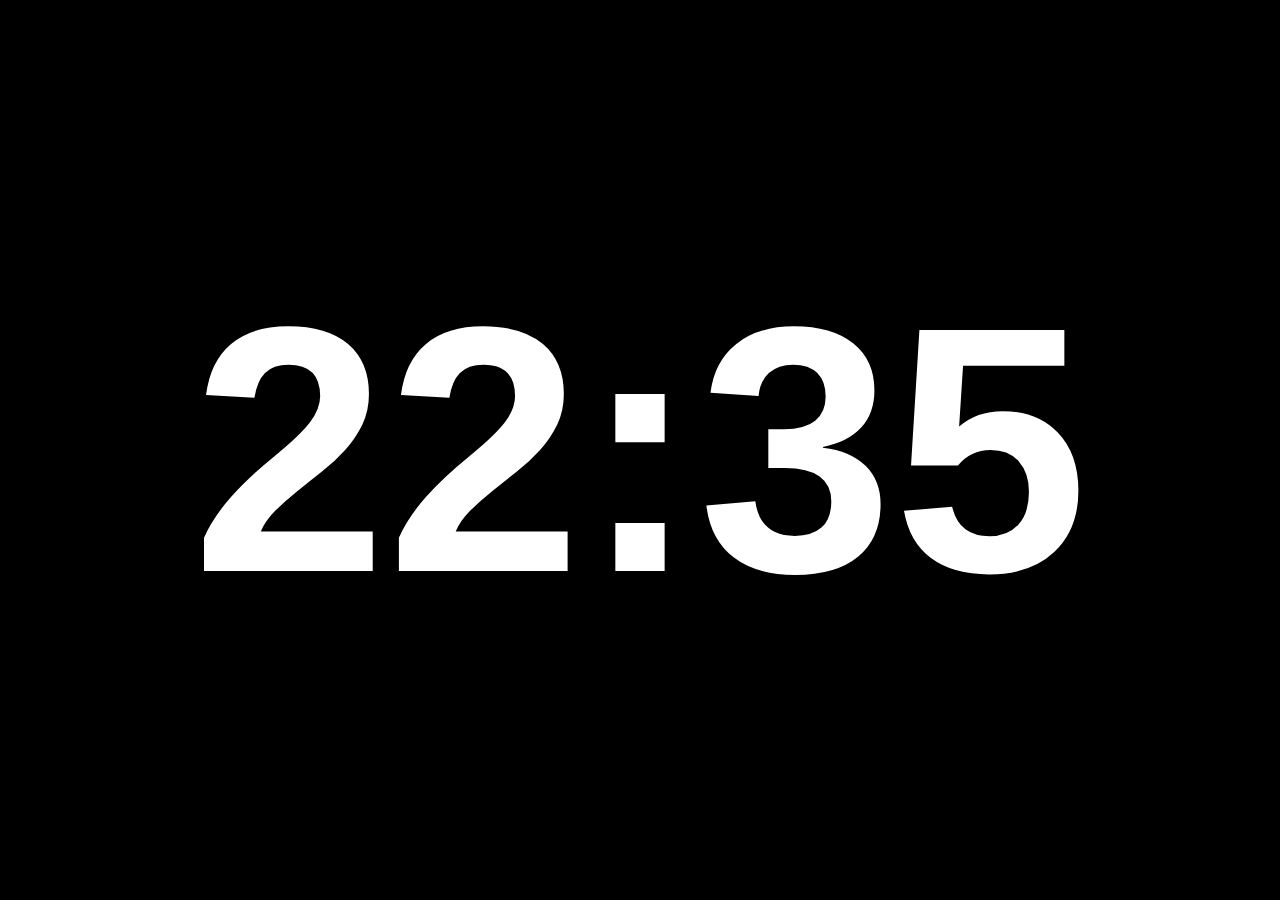
<file: time/index.html>
<!DOCTYPE html>
<html style="height:100%; margin:0; padding:0">
    <head>
        <meta http-equiv="Content-Type" content="text/html; charset=UTF-8"/>
        <title>시계</title>
        <link rel="canonical" href="https://develoid.net">
        <link rel="icon" href="../asset/images/favicon.svg">
        <link rel=”mask-icon” href="../asset/images/transparent.svg" color="#000000">
        <link rel="apple-touch-icon" href="../asset/images/universal_icon.png">
        <style>
            html {
                background: #000000;
                font-family: sans-serif;
                font-weight: bold;
                color: #FFFFFF;
            }
        </style>
    </head>
    <body style="display:flex; height:100%; margin:0; padding:0; justify-content:center; align-items:center">
        <span id="clocktext" style="font-kerning:none"></span>
        <script>
            "use strict";
            
            let textElem = document.getElementById("clocktext");
            const targetWidth = 0.7;
            let curFontSize = 20;
            
            function updateClock() {
                const d = new Date();
                let s = "";
                s += (10 > d.getHours  () ? "0" : "") + d.getHours  () + ":";
                s += (10 > d.getMinutes() ? "0" : "") + d.getMinutes();
                textElem.textContent = s;
                setTimeout(updateClock, 60000 - d.getTime() % 60000 + 100);
            }
            
            function updateTextSize() {
                for (let i = 0; 3 > i; i++) {
                    curFontSize *= targetWidth / (textElem.offsetWidth / textElem.parentNode.offsetWidth);
                    textElem.style.fontSize = curFontSize + "pt";
                }
            }
            
            updateClock();
            updateTextSize();
            window.addEventListener("resize", updateTextSize);
        </script>
    </body>
</html>
</file>
